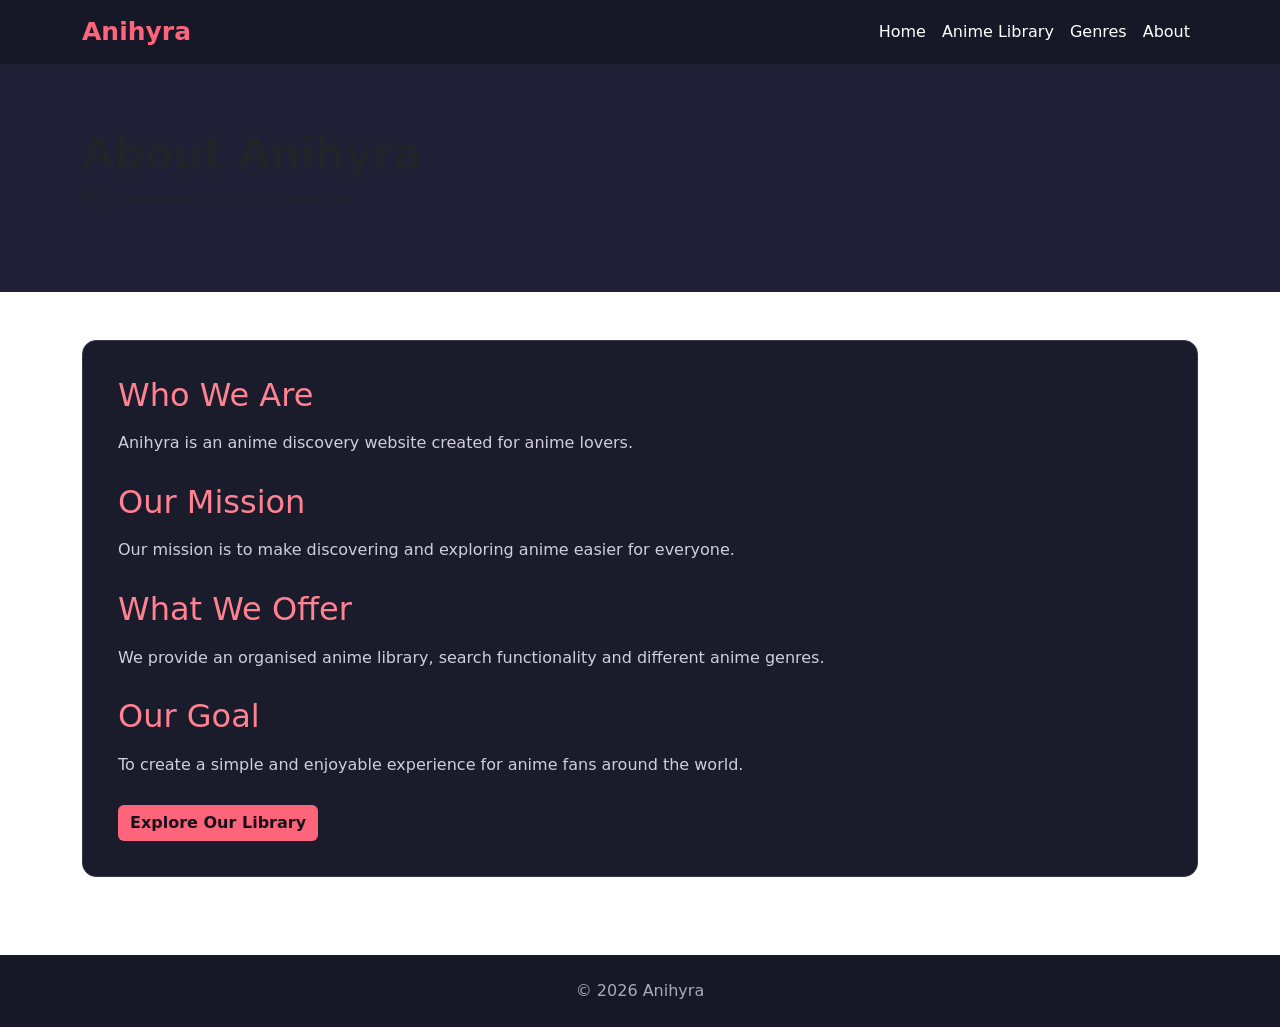
<file: about.html>
<!DOCTYPE html>
<html lang="en">
<head>
    <meta charset="UTF-8">
    <meta name="viewport" content="width=device-width, initial-scale=1.0">
    <title>Anihyra - About</title>

    <link href="https://cdn.jsdelivr.net/npm/bootstrap@5.3.3/dist/css/bootstrap.min.css" rel="stylesheet">
    <link rel="stylesheet" href="style.css">
</head>
<body>

<nav class="navbar navbar-expand-lg navbar-dark site-nav">
    <div class="container">
        <a class="navbar-brand" href="index.html">Anihyra</a>

        <button class="navbar-toggler" data-bs-toggle="collapse"
            data-bs-target="#menu">
            <span class="navbar-toggler-icon"></span>
        </button>

        <div class="collapse navbar-collapse" id="menu">
            <ul class="navbar-nav ms-auto">
                <li class="nav-item"><a class="nav-link" href="index.html">Home</a></li>
                <li class="nav-item"><a class="nav-link" href="library.html">Anime Library</a></li>
                <li class="nav-item"><a class="nav-link" href="genres.html">Genres</a></li>
                <li class="nav-item"><a class="nav-link" href="about.html">About</a></li>
            </ul>
        </div>
    </div>
</nav>

<header class="page-heading">
    <div class="container">
        <h1>About Anihyra</h1>
        <p>Discover more about our website.</p>
    </div>
</header>

<main class="container py-5">
    <div class="content-panel">

        <h2>Who We Are</h2>
        <p>
            Anihyra is an anime discovery website
            created for anime lovers.
        </p>

        <h2>Our Mission</h2>
        <p>
            Our mission is to make discovering and
            exploring anime easier for everyone.
        </p>

        <h2>What We Offer</h2>
        <p>
            We provide an organised anime library,
            search functionality and different anime genres.
        </p>

        <h2>Our Goal</h2>
        <p>
            To create a simple and enjoyable experience
            for anime fans around the world.
        </p>

        <a href="library.html" class="btn btn-accent">
            Explore Our Library
        </a>

    </div>
</main>

<footer class="site-footer text-center p-4">
    © 2026 Anihyra
</footer>

<script src="https://cdn.jsdelivr.net/npm/bootstrap@5.3.3/dist/js/bootstrap.bundle.min.js"></script>

</body>
</html>
</file>
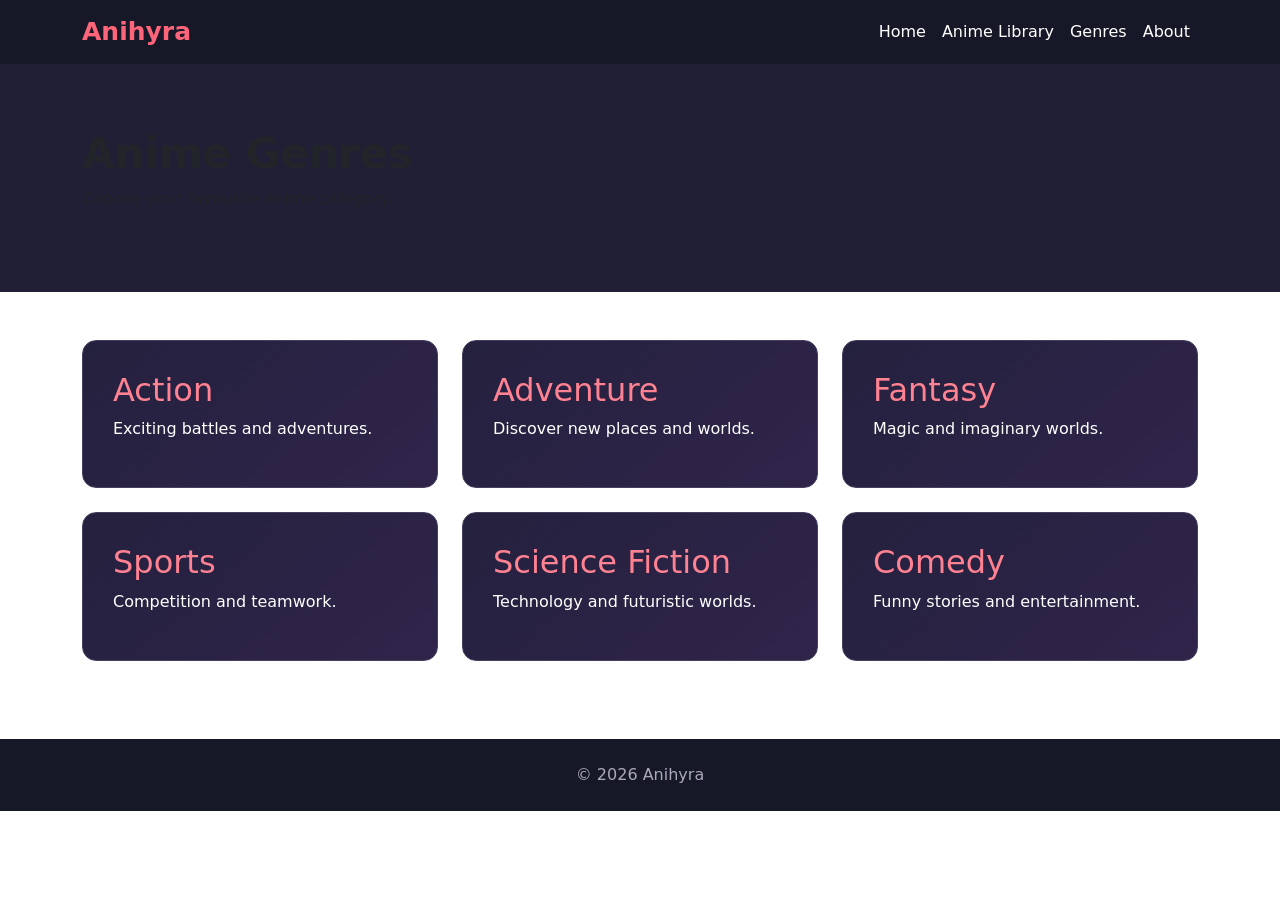
<file: genres.html>
<!DOCTYPE html>
<html lang="en">
<head>
    <meta charset="UTF-8">
    <meta name="viewport" content="width=device-width, initial-scale=1.0">
    <title>Anihyra - Genres</title>

    <link href="https://cdn.jsdelivr.net/npm/bootstrap@5.3.3/dist/css/bootstrap.min.css" rel="stylesheet">
    <link rel="stylesheet" href="style.css">
</head>
<body>

<nav class="navbar navbar-expand-lg navbar-dark site-nav">
    <div class="container">
        <a class="navbar-brand" href="index.html">Anihyra</a>

        <button class="navbar-toggler" data-bs-toggle="collapse"
            data-bs-target="#menu">
            <span class="navbar-toggler-icon"></span>
        </button>

        <div class="collapse navbar-collapse" id="menu">
            <ul class="navbar-nav ms-auto">
                <li class="nav-item"><a class="nav-link" href="index.html">Home</a></li>
                <li class="nav-item"><a class="nav-link" href="library.html">Anime Library</a></li>
                <li class="nav-item"><a class="nav-link" href="genres.html">Genres</a></li>
                <li class="nav-item"><a class="nav-link" href="about.html">About</a></li>
            </ul>
        </div>
    </div>
</nav>

<header class="page-heading">
    <div class="container">
        <h1>Anime Genres</h1>
        <p>Choose your favourite anime category.</p>
    </div>
</header>

<main class="container py-5">
    <div class="row g-4">

        <div class="col-md-4">
            <a href="library.html" class="genre-card">
                <h2>Action</h2>
                <p>Exciting battles and adventures.</p>
            </a>
        </div>

        <div class="col-md-4">
            <a href="library.html" class="genre-card">
                <h2>Adventure</h2>
                <p>Discover new places and worlds.</p>
            </a>
        </div>

        <div class="col-md-4">
            <a href="library.html" class="genre-card">
                <h2>Fantasy</h2>
                <p>Magic and imaginary worlds.</p>
            </a>
        </div>

        <div class="col-md-4">
            <a href="library.html" class="genre-card">
                <h2>Sports</h2>
                <p>Competition and teamwork.</p>
            </a>
        </div>

        <div class="col-md-4">
            <a href="library.html" class="genre-card">
                <h2>Science Fiction</h2>
                <p>Technology and futuristic worlds.</p>
            </a>
        </div>

        <div class="col-md-4">
            <a href="library.html" class="genre-card">
                <h2>Comedy</h2>
                <p>Funny stories and entertainment.</p>
            </a>
        </div>

    </div>
</main>

<footer class="site-footer text-center p-4">
    © 2026 Anihyra
</footer>

<script src="https://cdn.jsdelivr.net/npm/bootstrap@5.3.3/dist/js/bootstrap.bundle.min.js"></script>

</body>
</html>
</file>
<file: style.css>
G
/* GENERAL WEBSITE */
body {
    background-color: #10111b;
    color: white;
    font-family: Arial, sans-serif;
}

/* NAVIGATION BAR */
.site-nav {
    background-color: #171827;
}

.navbar-brand {
    color: #ff657a !important;
    font-size: 25px;
    font-weight: bold;
}

.nav-link {
    color: white !important;
}

.nav-link:hover {
    color: #ff657a !important;
}

/* HOME PAGE */
.hero {
    background: linear-gradient(135deg, #990000, #200000);
    padding: 100px 20px;
    color: white;
}

.hero h1 {
    font-size: 45px;
    font-weight: bold;
}

.hero p {
    font-size: 18px;
}

.eyebrow {
    color: #ff8292;
    letter-spacing: 2px;
    font-weight: bold;
}

/* BUTTONS */
.btn-accent {
    background-color: #ff657a;
    color: #17111b;
    border: none;
    font-weight: bold;
}

.btn-accent:hover {
    background-color: #ff8292;
    color: black;
}

/* PAGE HEADINGS */
.page-heading {
    background-color: #211f35;
    padding: 65px 0;
}

.page-heading h1 {
    font-size: 42px;
    font-weight: bold;
}

/* ANIME CARDS */
.anime-card,
.library-card {
    background-color: #373a62;
    border: 1px solid #a2a1b5;
    border-radius: 14px;
    overflow: hidden;
    height: 100%;
    transition: 0.3s;
}

.anime-card:hover,
.library-card:hover {
    transform: translateY(-5px);
}

.anime-card img,
.library-card img {
    width: 100%;
    height: 220px;
    object-fit: cover;
}

.anime-card h3,
.library-card h3 {
    font-size: 22px;
    font-weight: bold;
}

.library-card p,
.anime-card p {
    color: #c3c2d2;
}

/* SEARCH AND FILTER */
.form-control,
.form-select {
    background-color: #1b1c2b;
    color: white;
    border: 1px solid #45445b;
}

.form-control::placeholder {
    color: #aaa9bb;
}

.form-control:focus,
.form-select:focus {
    background-color: #1b1c2b;
    color: white;
    border-color: #ff657a;
    box-shadow: none;
}

/* GENRE CARDS */
.genre-card {
    display: block;
    background: linear-gradient(140deg, #24213e, #30244a);
    padding: 30px;
    border-radius: 14px;
    border: 1px solid #45405e;
    color: white;
    text-decoration: none;
    height: 100%;
    transition: 0.3s;
}

.genre-card:hover {
    transform: translateY(-5px);
}

.genre-card h2 {
    color: #ff8292;
}

/* ABOUT PAGE */
.content-panel {
    background-color: #1b1c2b;
    padding: 35px;
    border-radius: 14px;
    border: 1px solid #38374c;
}

.content-panel h2 {
    color: #ff8292;
    margin-bottom: 15px;
}

.content-panel p {
    color: #d0cede;
    line-height: 1.8;
    margin-bottom: 25px;
}

/* FOOTER */
.site-footer {
    background-color: #171827;
    color: #aaa9bb;
    margin-top: 30px;
}

/* MOBILE RESPONSIVENESS */
@media (max-width: 576px) {

    .hero h1 {
        font-size: 30px;
    }

    .hero {
        padding: 70px 15px;
    }

    .page-heading h1 {
        font-size: 32px;
    }

    .anime-card img,
    .library-card img {
        height: 200px;
    }
}
</file>
